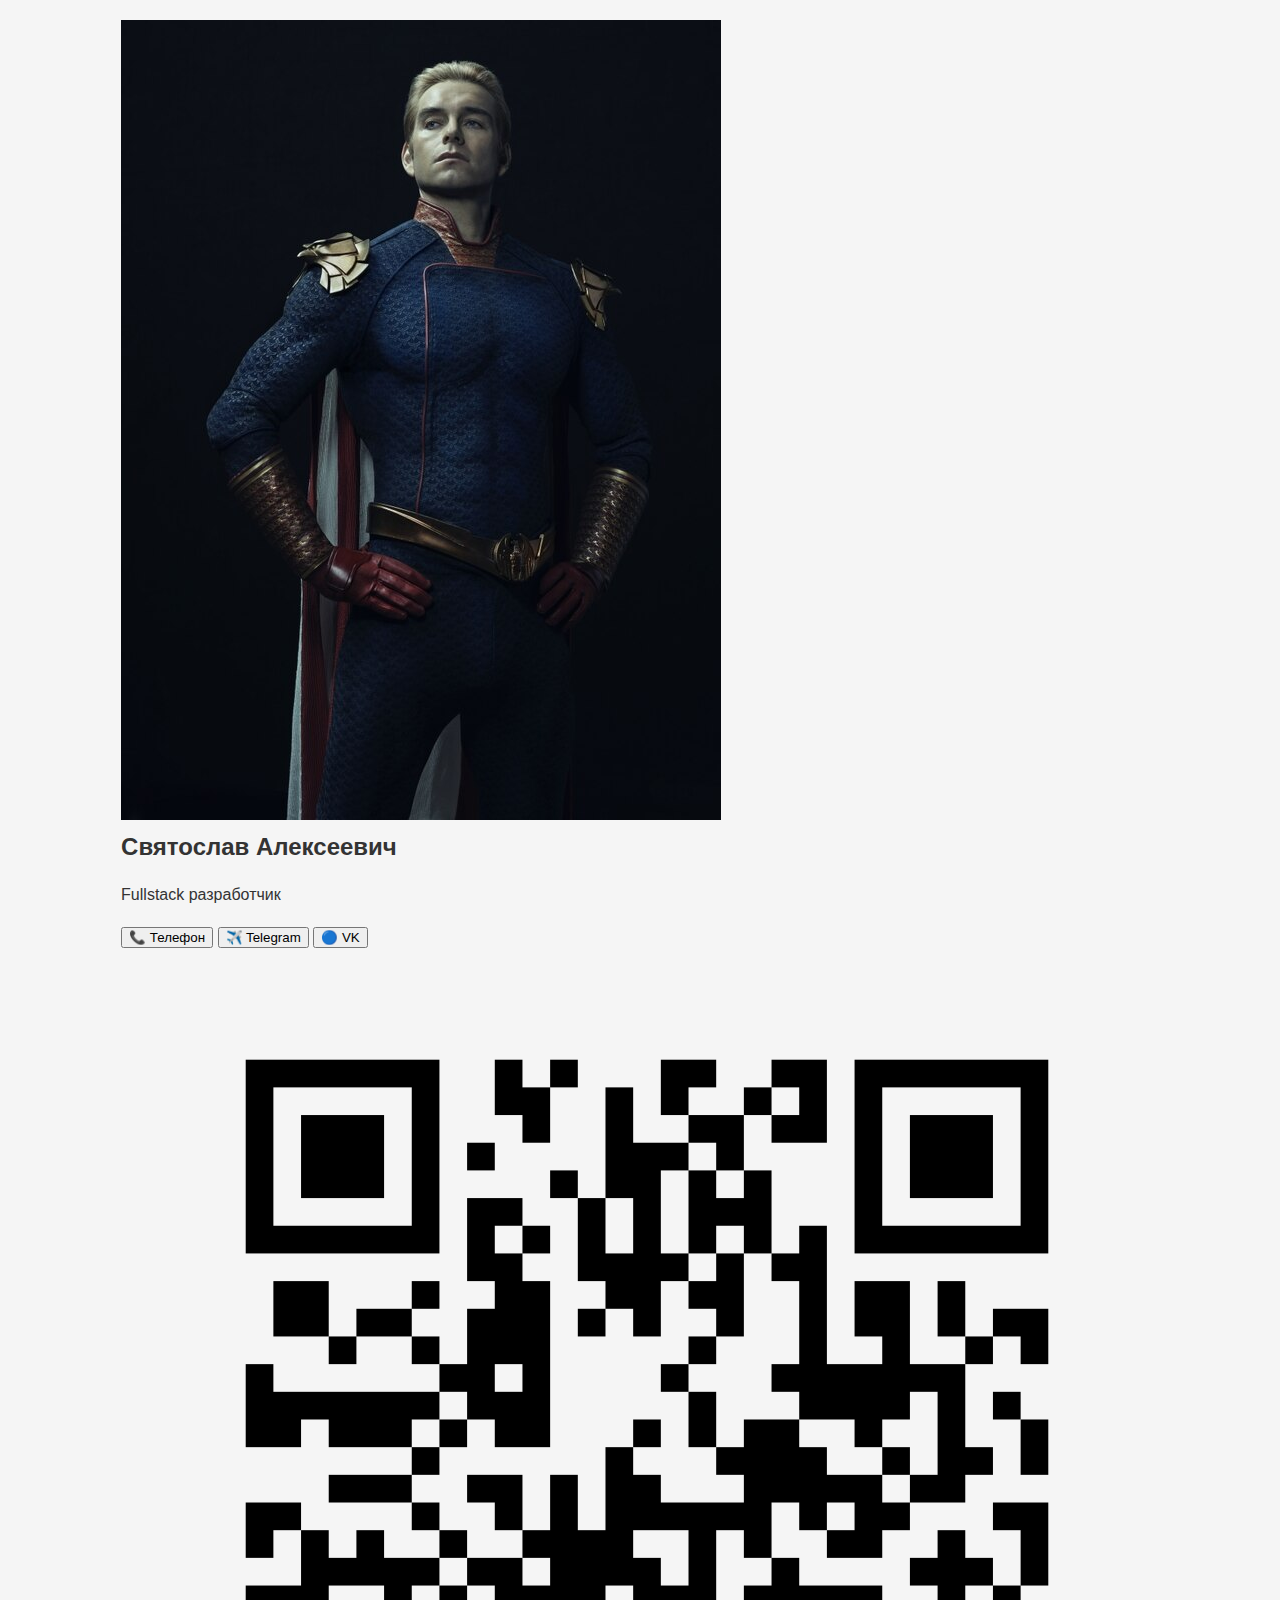
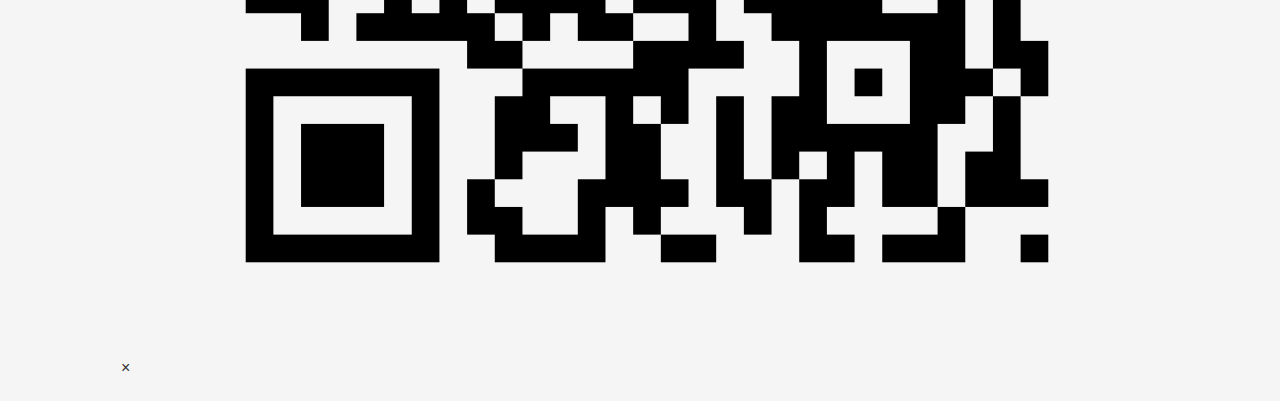
<file: index.html>
<!DOCTYPE html>
<html lang="ru">
<head>
  <meta charset="UTF-8">
  <meta name="viewport" content="width=device-width, initial-scale=1.0">
  <title>Визитка Святослава</title>
  <link rel="manifest" href="manifest.json">
  <link rel="stylesheet" href="styles.css">
</head>
<body>
  <div class="card">
    <img src="avatar.png" alt="Фото" class="photo">
    <h1>Святослав Алексеевич</h1>
    <p>Fullstack разработчик</p>
    
    <div class="contacts">
      <button class="contact-btn" data-type="phone">
        📞 Телефон
      </button>
      <button class="contact-btn" data-type="telegram">
        ✈️ Telegram
      </button>
      <button class="contact-btn" data-type="vk">
        🔵 VK
      </button>
    </div>
    
    <div id="qrModal" class="modal hidden">
      <div class="modal-content">
        <span class="close">&times;</span>
        <img src="github-qr.png" alt="QR код" class="qr-img">
      </div>
    </div>
  </div>

  <script src="app.js"></script>
</body>
</html>
</file>
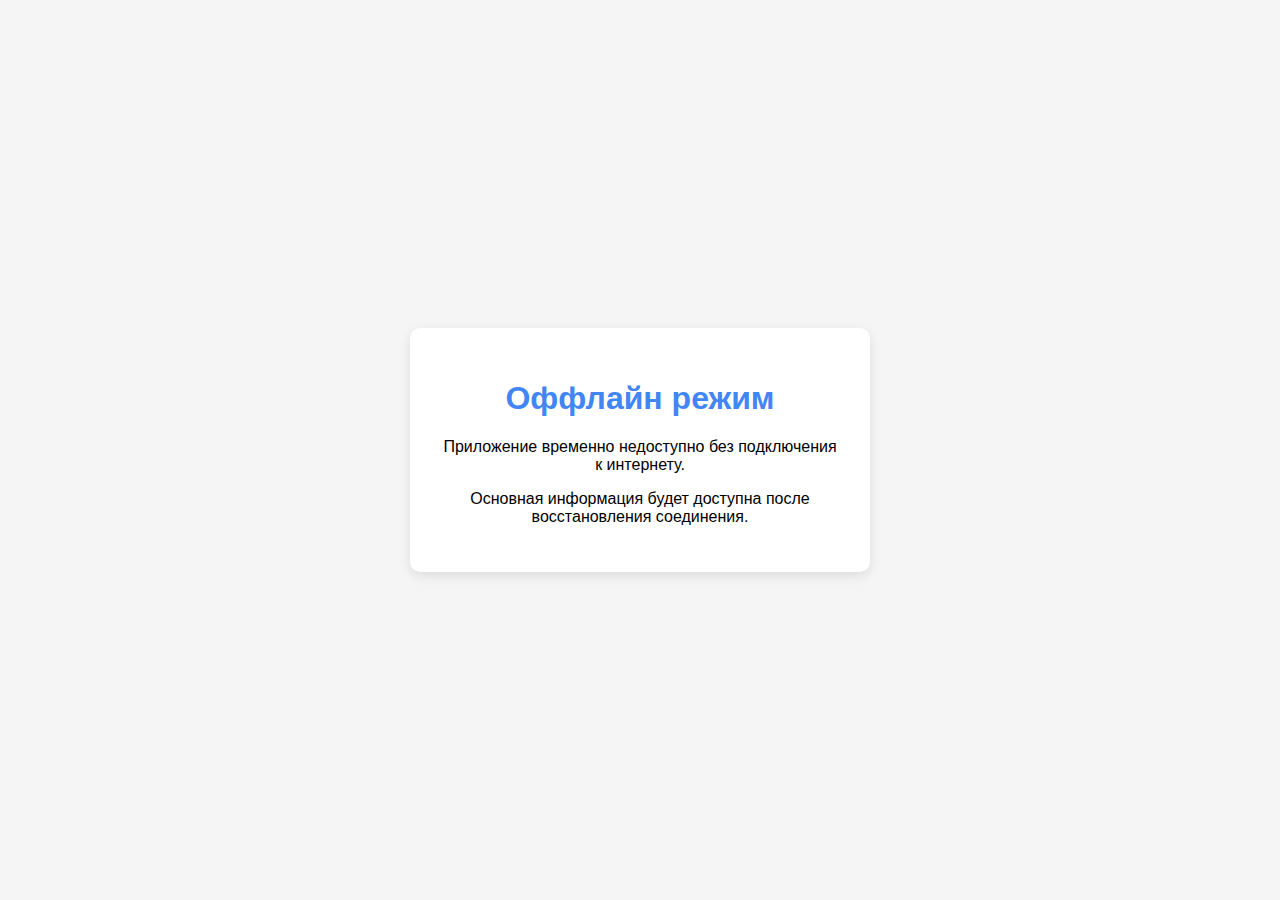
<file: offline.html>
<!DOCTYPE html>
<html lang="ru">
<head>
  <meta charset="UTF-8">
  <meta name="viewport" content="width=device-width, initial-scale=1.0">
  <title>Оффлайн</title>
  <style>
    body {
      font-family: Arial, sans-serif;
      background: #f5f5f5;
      display: flex;
      justify-content: center;
      align-items: center;
      height: 100vh;
      margin: 0;
      text-align: center;
    }
    .offline-card {
      background: white;
      padding: 30px;
      border-radius: 10px;
      box-shadow: 0 4px 12px rgba(0,0,0,0.1);
      max-width: 400px;
    }
    h1 {
      color: #4285f4;
    }
  </style>
</head>
<body>
  <div class="offline-card">
    <h1>Оффлайн режим</h1>
    <p>Приложение временно недоступно без подключения к интернету.</p>
    <p>Основная информация будет доступна после восстановления соединения.</p>
  </div>
</body>
</html>
</file>
<file: styles.css>
:root {
  --primary-color: #4285f4;
  --secondary-color: #34a853;
  --text-color: #333;
  --light-gray: #f5f5f5;
}

body {
  font-family: 'Roboto', sans-serif;
  background-color: var(--light-gray);
  color: var(--text-color);
  line-height: 1.6;
  padding: 20px;
  display: flex;
  justify-content: center;
  align-items: center;
  min-height: 100vh;
  margin: 0;
}

.profile-card {
  background: white;
  border-radius: 16px;
  box-shadow: 0 8px 24px rgba(0, 0, 0, 0.1);
  overflow: hidden;
  width: 100%;
  max-width: 400px;
}

.profile-header {
  text-align: center;
  padding: 30px 20px;
  background: linear-gradient(135deg, var(--primary-color), var(--secondary-color));
  color: white;
}

.avatar {
  width: 120px;
  height: 120px;
  border-radius: 50%;
  border: 4px solid white;
  object-fit: cover;
  margin-bottom: 15px;
}

h1 {
  margin: 0;
  font-size: 24px;
}

.profession {
  font-weight: 500;
  opacity: 0.9;
  margin-top: 5px;
}

.profile-info {
  padding: 20px;
}

.info-block {
  margin-bottom: 20px;
}

.info-block h3 {
  color: var(--primary-color);
  margin-bottom: 10px;
  font-size: 18px;
}

.contacts {
  list-style: none;
  padding: 0;
}

.contacts li {
  margin-bottom: 8px;
}

.social-links {
  display: flex;
  gap: 15px;
  flex-wrap: wrap;
}

a {
  color: var(--primary-color);
  text-decoration: none;
  transition: color 0.3s;
}

a:hover {
  color: var(--secondary-color);
  text-decoration: underline;
}

.qr-section {
  text-align: center;
  margin-top: 25px;
  padding-top: 20px;
  border-top: 1px solid #eee;
}

.qr-code {
  width: 150px;
  height: 150px;
  margin-top: 10px;
}
.qr-button {
  background-color: var(--primary-color);
  color: white;
  border: none;
  padding: 10px 20px;
  border-radius: 5px;
  cursor: pointer;
  font-size: 16px;
  transition: background-color 0.3s;
  margin-bottom: 15px;
}

.qr-button:hover {
  background-color: var(--secondary-color);
}

.qr-container {
  text-align: center;
  margin-top: 15px;
  animation: fadeIn 0.5s ease-out;
}
</file>
